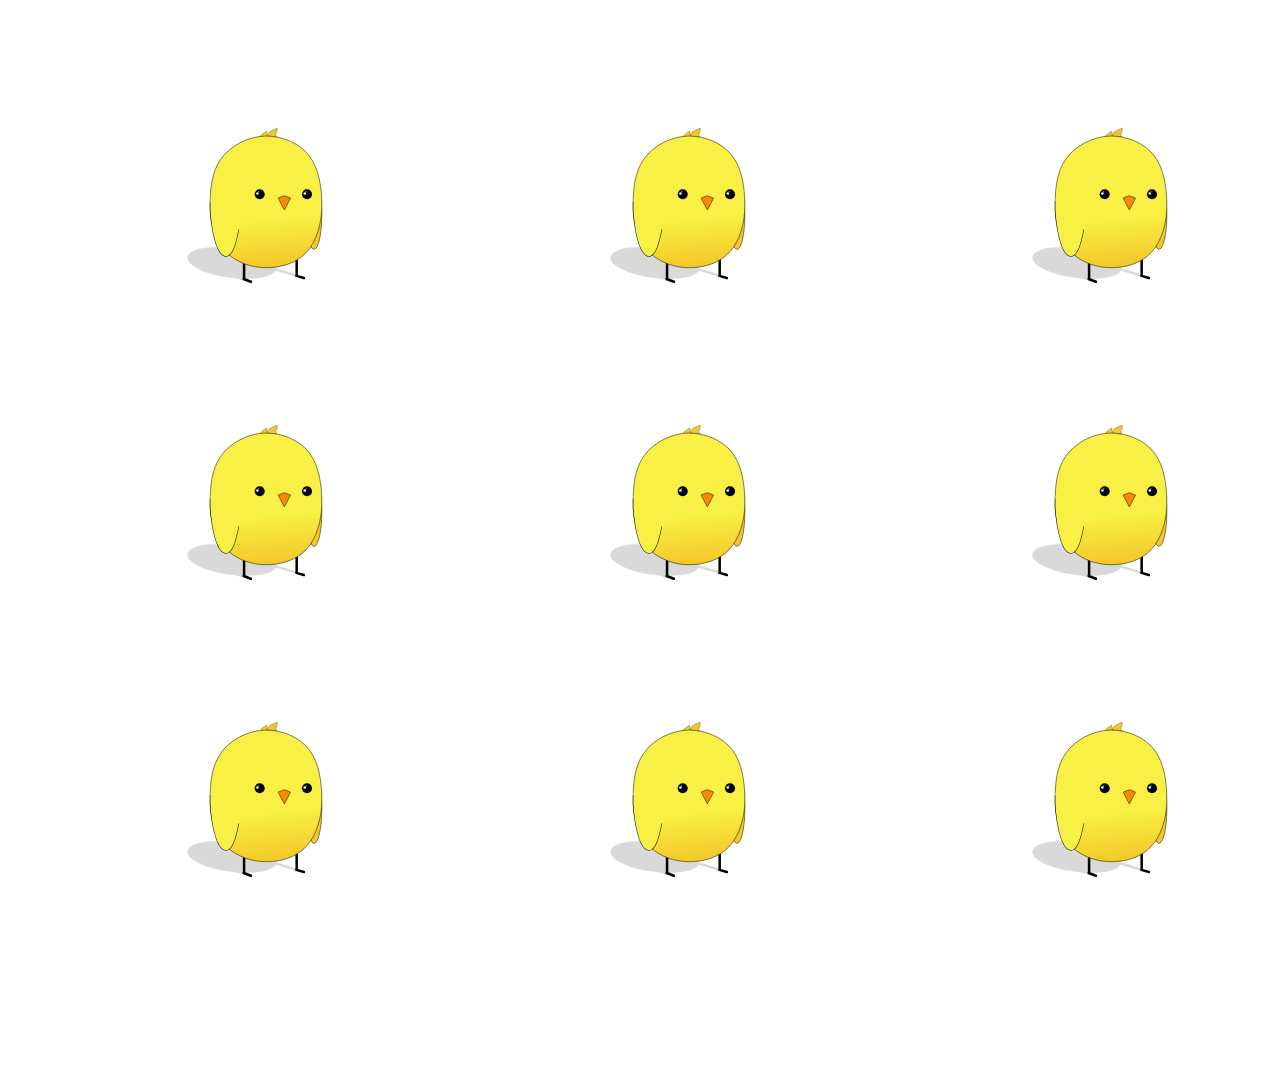
<file: chickenout/chickenout.html>
<!DOCTYPE html>
<html>
  <head>
    <title>Chicken Out</title>
    <meta charset="UTF-8" />
    <link rel="stylesheet" type="text/css" href="chickenout.css" /> 
    
  </head>

  <body>
 
<div class="container" id="birdcage">

  <!-- First Box -->
      <div class="box">
        <div id="space1" class="cardspace">
        <div class="front visible">
        <svg class="small" width="497" height="590" viewBox="0 0 497 590" fill="none" xmlns="http://www.w3.org/2000/svg">
          <g class="Secondbird">
          <rect width="497" height="590" fill="white"/>
          <g class="Component 1">
          <g class="ShadowRightLeg" filter="url(#filter0_f_4_2)">
          <path d="M347.483 508.72L388.724 521.495"  stroke-width="5" stroke-linecap="square"/>
          </g>
          <g class="ShadowLeftLeg" filter="url(#filter1_f_4_2)">
          <path d="M267.258 523.592L299.485 533.775"  stroke-width="5" stroke-linecap="square"/>
          </g>
          <path class="HairSmall" d="M331.247 235.038L331.318 234.574L330.894 234.774C327.61 236.317 325.125 237.79 322.813 239.781C320.503 241.77 318.376 244.269 315.797 247.854L315.486 248.287L316.018 248.249L337.018 246.764L337.761 246.711L337.136 246.305C334.513 244.597 332.84 243.167 331.92 241.484C331.006 239.811 330.815 237.852 331.247 235.038Z" fill="#F3C729" stroke="black" stroke-width="0.5"/>
          <path class="HairBig" d="M351.748 228.969L351.705 228.625L351.392 228.774C349.731 229.568 348.08 230.295 346.479 231.001C345.775 231.311 345.081 231.616 344.399 231.922C342.172 232.92 340.085 233.913 338.282 235.025C334.673 237.252 332.165 239.983 331.956 244.238L331.945 244.471L332.177 244.498L351.471 246.748L352.24 246.838L351.669 246.316C349.906 244.703 349.152 243.523 348.942 242.507C348.733 241.5 349.048 240.602 349.573 239.507C349.681 239.283 349.797 239.051 349.917 238.81C350.382 237.882 350.919 236.811 351.314 235.486C351.815 233.809 352.092 231.725 351.748 228.969Z" fill="#F3C729" stroke="black" stroke-width="0.5"/>
          <g class="RoundShadow" filter="url(#filter2_f_4_2)">
          <ellipse cx="261.983" cy="496.302" rx="89" ry="29.3545" transform="rotate(7.2168 261.983 496.302)" />
          </g>
          <path class="LeftLeg" d="M286 483V528" stroke="black" stroke-width="5" stroke-linecap="round"/>
          <path class="RightWing" d="M440.5 402C440.5 420.751 438.711 437.711 435.827 449.969C434.384 456.102 432.673 461.03 430.791 464.413C428.885 467.839 426.908 469.5 425 469.5C423.092 469.5 421.115 467.839 419.209 464.413C417.327 461.03 415.616 456.102 414.173 449.969C411.289 437.711 409.5 420.751 409.5 402C409.5 383.249 411.289 366.289 414.173 354.031C415.616 347.898 417.327 342.97 419.209 339.587C421.115 336.161 423.092 334.5 425 334.5C426.908 334.5 428.885 336.161 430.791 339.587C432.673 342.97 434.384 347.898 435.827 354.031C438.711 366.289 440.5 383.249 440.5 402Z" fill="#F3C729" stroke="black"/>
          <line class="RightLeg" x1="390.5" y1="482.5" x2="390.5" y2="521.5" stroke="black" stroke-width="5" stroke-linecap="round"/>
          <path class="Body" d="M440.5 382.5C440.5 417.343 430.402 453.249 409.633 475.66C389.685 497.187 359.598 506 329.5 506C302.82 506 273.952 496.532 254.837 479.13C229.996 456.516 218.5 421.114 218.5 382.5C218.5 350.591 221.697 315.988 239.409 290.788C259.717 261.894 296.769 244.5 329.5 244.5C360.541 244.5 395.488 257.379 415.602 283.803C435.254 309.619 440.5 348.684 440.5 382.5Z" fill="url(#paint0_linear_4_2)" stroke="black"/>
          <g class="LeftWing">
          <path class="wing" d="M281 394.56C274 438 267.121 483 250 483C232.879 483 222.5 438.44 219 395C219 387.89 218.318 380.558 219 374C219.052 373.498 219.444 371.998 219.5 371.5C223.226 338.292 240.361 344.5 254.5 344.5C271.621 344.5 281 350.62 281 394.56Z" fill="#F8F044"/>
          <g class="Stroke">
          <path d="M218.115 374C218.068 375.785 218 392.685 218 394.5L219.115 394.56C219.115 392.745 219.068 375.785 219.115 374H218.115Z" fill="black"/>
          <path fill-rule="evenodd" clip-rule="evenodd" d="M270.257 455.343C272.395 447.813 274.274 439.187 276.014 430L275.09 429.5C269.487 459.196 262.452 483 250 483C232.879 483 222.615 438 219.115 394.56L218 394.5C219.753 416.257 223.234 438.588 228.437 455.366C231.036 463.748 234.085 470.844 237.607 475.864C241.115 480.866 245.236 484 250 484C254.784 484 258.688 480.843 261.922 475.832C265.165 470.809 267.881 463.713 270.257 455.343Z" fill="black"/>
          </g>
          </g>
          <line class="RightFoot" x1="390.094" y1="522.288" x2="404.75" y2="526.503" stroke="black" stroke-width="5" stroke-linecap="round"/>
          <line class="LeftFoot" x1="285.21" y1="528.518" x2="299.518" y2="533.79" stroke="black" stroke-width="5" stroke-linecap="round"/>
          <g class="Face">
          <path class="Mouth" d="M361.58 390.528L362.025 391.378L362.467 390.527L374.09 368.15L374.349 367.652L373.824 367.452L362.201 363.033L362.023 362.965L361.845 363.033L350.152 367.488L349.627 367.689L349.888 368.187L361.58 390.528Z" fill="#FB8904" stroke="black"/>
          <g class="LeftEye">
          <circle class="LeftEyeBlack" cx="313" cy="360" r="10" fill="black"/>
          <circle class="LeftEyeBigLight" cx="308.5" cy="358.5" r="2.5" fill="white"/>
          <circle class="LeftEyeSmallLight" cx="311" cy="355" r="1" fill="white"/>
          </g>
          <g class="RightEye">
          <circle class="RightEyeBlack" cx="407" cy="360" r="10" fill="black"/>
          <circle class="RightEyeBigLight" cx="402.5" cy="358.5" r="2.5" fill="white"/>
          <circle class="RightEyeSmallLight" cx="405" cy="355" r="1" fill="white"/>
          </g>
          <animateMotion
          dur="5s"
          values="10,0; -10,0;  10,0"
          repeatCount="indefinite"
        />
          </g>
          </g>
          </g>
          
          </svg>
        </div>
          <div class="back">🍄
          </div>
        </div>
          <div id="space2" class="cardspace">
          <div class="front visible">
            
          <svg class="small" width="497" height="590" viewBox="0 0 497 590" fill="none" xmlns="http://www.w3.org/2000/svg">
            <g class="Secondbird">
            <rect width="497" height="590" fill="white"/>
            <g class="Component 1">
            <g class="ShadowRightLeg" filter="url(#filter0_f_4_2)">
            <path d="M347.483 508.72L388.724 521.495"  stroke-width="5" stroke-linecap="square"/>
            </g>
            <g class="ShadowLeftLeg" filter="url(#filter1_f_4_2)">
            <path d="M267.258 523.592L299.485 533.775"  stroke-width="5" stroke-linecap="square"/>
            </g>
            <path class="HairSmall" d="M331.247 235.038L331.318 234.574L330.894 234.774C327.61 236.317 325.125 237.79 322.813 239.781C320.503 241.77 318.376 244.269 315.797 247.854L315.486 248.287L316.018 248.249L337.018 246.764L337.761 246.711L337.136 246.305C334.513 244.597 332.84 243.167 331.92 241.484C331.006 239.811 330.815 237.852 331.247 235.038Z" fill="#F3C729" stroke="black" stroke-width="0.5"/>
            <path class="HairBig" d="M351.748 228.969L351.705 228.625L351.392 228.774C349.731 229.568 348.08 230.295 346.479 231.001C345.775 231.311 345.081 231.616 344.399 231.922C342.172 232.92 340.085 233.913 338.282 235.025C334.673 237.252 332.165 239.983 331.956 244.238L331.945 244.471L332.177 244.498L351.471 246.748L352.24 246.838L351.669 246.316C349.906 244.703 349.152 243.523 348.942 242.507C348.733 241.5 349.048 240.602 349.573 239.507C349.681 239.283 349.797 239.051 349.917 238.81C350.382 237.882 350.919 236.811 351.314 235.486C351.815 233.809 352.092 231.725 351.748 228.969Z" fill="#F3C729" stroke="black" stroke-width="0.5"/>
            <g class="RoundShadow" filter="url(#filter2_f_4_2)">
            <ellipse cx="261.983" cy="496.302" rx="89" ry="29.3545" transform="rotate(7.2168 261.983 496.302)" />
            </g>
            <path class="LeftLeg" d="M286 483V528" stroke="black" stroke-width="5" stroke-linecap="round"/>
            <path class="RightWing" d="M440.5 402C440.5 420.751 438.711 437.711 435.827 449.969C434.384 456.102 432.673 461.03 430.791 464.413C428.885 467.839 426.908 469.5 425 469.5C423.092 469.5 421.115 467.839 419.209 464.413C417.327 461.03 415.616 456.102 414.173 449.969C411.289 437.711 409.5 420.751 409.5 402C409.5 383.249 411.289 366.289 414.173 354.031C415.616 347.898 417.327 342.97 419.209 339.587C421.115 336.161 423.092 334.5 425 334.5C426.908 334.5 428.885 336.161 430.791 339.587C432.673 342.97 434.384 347.898 435.827 354.031C438.711 366.289 440.5 383.249 440.5 402Z" fill="#F3C729" stroke="black"/>
            <line class="RightLeg" x1="390.5" y1="482.5" x2="390.5" y2="521.5" stroke="black" stroke-width="5" stroke-linecap="round"/>
            <path class="Body" d="M440.5 382.5C440.5 417.343 430.402 453.249 409.633 475.66C389.685 497.187 359.598 506 329.5 506C302.82 506 273.952 496.532 254.837 479.13C229.996 456.516 218.5 421.114 218.5 382.5C218.5 350.591 221.697 315.988 239.409 290.788C259.717 261.894 296.769 244.5 329.5 244.5C360.541 244.5 395.488 257.379 415.602 283.803C435.254 309.619 440.5 348.684 440.5 382.5Z" fill="url(#paint0_linear_4_2)" stroke="black"/>
            <g class="LeftWing">
            <path class="wing" d="M281 394.56C274 438 267.121 483 250 483C232.879 483 222.5 438.44 219 395C219 387.89 218.318 380.558 219 374C219.052 373.498 219.444 371.998 219.5 371.5C223.226 338.292 240.361 344.5 254.5 344.5C271.621 344.5 281 350.62 281 394.56Z" fill="#F8F044"/>
            <g class="Stroke">
            <path d="M218.115 374C218.068 375.785 218 392.685 218 394.5L219.115 394.56C219.115 392.745 219.068 375.785 219.115 374H218.115Z" fill="black"/>
            <path fill-rule="evenodd" clip-rule="evenodd" d="M270.257 455.343C272.395 447.813 274.274 439.187 276.014 430L275.09 429.5C269.487 459.196 262.452 483 250 483C232.879 483 222.615 438 219.115 394.56L218 394.5C219.753 416.257 223.234 438.588 228.437 455.366C231.036 463.748 234.085 470.844 237.607 475.864C241.115 480.866 245.236 484 250 484C254.784 484 258.688 480.843 261.922 475.832C265.165 470.809 267.881 463.713 270.257 455.343Z" fill="black"/>
            </g>
            </g>
            <line class="RightFoot" x1="390.094" y1="522.288" x2="404.75" y2="526.503" stroke="black" stroke-width="5" stroke-linecap="round"/>
            <line class="LeftFoot" x1="285.21" y1="528.518" x2="299.518" y2="533.79" stroke="black" stroke-width="5" stroke-linecap="round"/>
            <g class="Face">
            <path class="Mouth" d="M361.58 390.528L362.025 391.378L362.467 390.527L374.09 368.15L374.349 367.652L373.824 367.452L362.201 363.033L362.023 362.965L361.845 363.033L350.152 367.488L349.627 367.689L349.888 368.187L361.58 390.528Z" fill="#FB8904" stroke="black"/>
            <g class="LeftEye">
            <circle class="LeftEyeBlack" cx="313" cy="360" r="10" fill="black"/>
            <circle class="LeftEyeBigLight" cx="308.5" cy="358.5" r="2.5" fill="white"/>
            <circle class="LeftEyeSmallLight" cx="311" cy="355" r="1" fill="white"/>
            </g>
            <g class="RightEye">
            <circle class="RightEyeBlack" cx="407" cy="360" r="10" fill="black"/>
            <circle class="RightEyeBigLight" cx="402.5" cy="358.5" r="2.5" fill="white"/>
            <circle class="RightEyeSmallLight" cx="405" cy="355" r="1" fill="white"/>
            </g>
            <animateMotion
            dur="5s"
            values="10,0; -10,0;  10,0"
            repeatCount="indefinite"
          />
            </g>
            </g>
            </g>
            
            </svg>
          </div>
          <div class="back">🍄
            </div>
          </div>
            <div id="space3" class="cardspace">
            <div class="front visible" >
              <svg class="small" width="497" height="590" viewBox="0 0 497 590" fill="none" xmlns="http://www.w3.org/2000/svg">
                  <g class="Secondbird">
                  <rect width="497" height="590" fill="white"/>
                  <g class="Component 1">
                  <g class="ShadowRightLeg" filter="url(#filter0_f_4_2)">
                  <path d="M347.483 508.72L388.724 521.495"  stroke-width="5" stroke-linecap="square"/>
                  </g>
                  <g class="ShadowLeftLeg" filter="url(#filter1_f_4_2)">
                  <path d="M267.258 523.592L299.485 533.775"  stroke-width="5" stroke-linecap="square"/>
                  </g>
                  <path class="HairSmall" d="M331.247 235.038L331.318 234.574L330.894 234.774C327.61 236.317 325.125 237.79 322.813 239.781C320.503 241.77 318.376 244.269 315.797 247.854L315.486 248.287L316.018 248.249L337.018 246.764L337.761 246.711L337.136 246.305C334.513 244.597 332.84 243.167 331.92 241.484C331.006 239.811 330.815 237.852 331.247 235.038Z" fill="#F3C729" stroke="black" stroke-width="0.5"/>
                  <path class="HairBig" d="M351.748 228.969L351.705 228.625L351.392 228.774C349.731 229.568 348.08 230.295 346.479 231.001C345.775 231.311 345.081 231.616 344.399 231.922C342.172 232.92 340.085 233.913 338.282 235.025C334.673 237.252 332.165 239.983 331.956 244.238L331.945 244.471L332.177 244.498L351.471 246.748L352.24 246.838L351.669 246.316C349.906 244.703 349.152 243.523 348.942 242.507C348.733 241.5 349.048 240.602 349.573 239.507C349.681 239.283 349.797 239.051 349.917 238.81C350.382 237.882 350.919 236.811 351.314 235.486C351.815 233.809 352.092 231.725 351.748 228.969Z" fill="#F3C729" stroke="black" stroke-width="0.5"/>
                  <g class="RoundShadow" filter="url(#filter2_f_4_2)">
                  <ellipse cx="261.983" cy="496.302" rx="89" ry="29.3545" transform="rotate(7.2168 261.983 496.302)" />
                  </g>
                  <path class="LeftLeg" d="M286 483V528" stroke="black" stroke-width="5" stroke-linecap="round"/>
                  <path class="RightWing" d="M440.5 402C440.5 420.751 438.711 437.711 435.827 449.969C434.384 456.102 432.673 461.03 430.791 464.413C428.885 467.839 426.908 469.5 425 469.5C423.092 469.5 421.115 467.839 419.209 464.413C417.327 461.03 415.616 456.102 414.173 449.969C411.289 437.711 409.5 420.751 409.5 402C409.5 383.249 411.289 366.289 414.173 354.031C415.616 347.898 417.327 342.97 419.209 339.587C421.115 336.161 423.092 334.5 425 334.5C426.908 334.5 428.885 336.161 430.791 339.587C432.673 342.97 434.384 347.898 435.827 354.031C438.711 366.289 440.5 383.249 440.5 402Z" fill="#F3C729" stroke="black"/>
                  <line class="RightLeg" x1="390.5" y1="482.5" x2="390.5" y2="521.5" stroke="black" stroke-width="5" stroke-linecap="round"/>
                  <path class="Body" d="M440.5 382.5C440.5 417.343 430.402 453.249 409.633 475.66C389.685 497.187 359.598 506 329.5 506C302.82 506 273.952 496.532 254.837 479.13C229.996 456.516 218.5 421.114 218.5 382.5C218.5 350.591 221.697 315.988 239.409 290.788C259.717 261.894 296.769 244.5 329.5 244.5C360.541 244.5 395.488 257.379 415.602 283.803C435.254 309.619 440.5 348.684 440.5 382.5Z" fill="url(#paint0_linear_4_2)" stroke="black"/>
                  <g class="LeftWing">
                  <path class="wing" d="M281 394.56C274 438 267.121 483 250 483C232.879 483 222.5 438.44 219 395C219 387.89 218.318 380.558 219 374C219.052 373.498 219.444 371.998 219.5 371.5C223.226 338.292 240.361 344.5 254.5 344.5C271.621 344.5 281 350.62 281 394.56Z" fill="#F8F044"/>
                  <g class="Stroke">
                  <path d="M218.115 374C218.068 375.785 218 392.685 218 394.5L219.115 394.56C219.115 392.745 219.068 375.785 219.115 374H218.115Z" fill="black"/>
                  <path fill-rule="evenodd" clip-rule="evenodd" d="M270.257 455.343C272.395 447.813 274.274 439.187 276.014 430L275.09 429.5C269.487 459.196 262.452 483 250 483C232.879 483 222.615 438 219.115 394.56L218 394.5C219.753 416.257 223.234 438.588 228.437 455.366C231.036 463.748 234.085 470.844 237.607 475.864C241.115 480.866 245.236 484 250 484C254.784 484 258.688 480.843 261.922 475.832C265.165 470.809 267.881 463.713 270.257 455.343Z" fill="black"/>
                  </g>
                  </g>
                  <line class="RightFoot" x1="390.094" y1="522.288" x2="404.75" y2="526.503" stroke="black" stroke-width="5" stroke-linecap="round"/>
                  <line class="LeftFoot" x1="285.21" y1="528.518" x2="299.518" y2="533.79" stroke="black" stroke-width="5" stroke-linecap="round"/>
                  <g class="Face">
                  <path class="Mouth" d="M361.58 390.528L362.025 391.378L362.467 390.527L374.09 368.15L374.349 367.652L373.824 367.452L362.201 363.033L362.023 362.965L361.845 363.033L350.152 367.488L349.627 367.689L349.888 368.187L361.58 390.528Z" fill="#FB8904" stroke="black"/>
                  <g class="LeftEye">
                  <circle class="LeftEyeBlack" cx="313" cy="360" r="10" fill="black"/>
                  <circle class="LeftEyeBigLight" cx="308.5" cy="358.5" r="2.5" fill="white"/>
                  <circle class="LeftEyeSmallLight" cx="311" cy="355" r="1" fill="white"/>
                  </g>
                  <g class="RightEye">
                  <circle class="RightEyeBlack" cx="407" cy="360" r="10" fill="black"/>
                  <circle class="RightEyeBigLight" cx="402.5" cy="358.5" r="2.5" fill="white"/>
                  <circle class="RightEyeSmallLight" cx="405" cy="355" r="1" fill="white"/>
                  </g>
                  <animateMotion
                  dur="5s"
                  values="10,0; -10,0;  10,0"
                  repeatCount="indefinite"
                />
                  </g>
                  </g>
                  </g>
                  
              </svg>
            </div>
            <div class="back">💩
              </div>
            </div>        
      </div>
      <!-- End of the first box -->


<!-- Second Box -->
      <div class="box">
          <div id="space4" class="cardspace">
            <div class="front visible">
              <svg class="small" width="497" height="590" viewBox="0 0 497 590" fill="none" xmlns="http://www.w3.org/2000/svg">
                <g class="Secondbird">
                <rect width="497" height="590" fill="white"/>
                <g class="Component 1">
                <g class="ShadowRightLeg" filter="url(#filter0_f_4_2)">
                <path d="M347.483 508.72L388.724 521.495"  stroke-width="5" stroke-linecap="square"/>
                </g>
                <g class="ShadowLeftLeg" filter="url(#filter1_f_4_2)">
                <path d="M267.258 523.592L299.485 533.775"  stroke-width="5" stroke-linecap="square"/>
                </g>
                <path class="HairSmall" d="M331.247 235.038L331.318 234.574L330.894 234.774C327.61 236.317 325.125 237.79 322.813 239.781C320.503 241.77 318.376 244.269 315.797 247.854L315.486 248.287L316.018 248.249L337.018 246.764L337.761 246.711L337.136 246.305C334.513 244.597 332.84 243.167 331.92 241.484C331.006 239.811 330.815 237.852 331.247 235.038Z" fill="#F3C729" stroke="black" stroke-width="0.5"/>
                <path class="HairBig" d="M351.748 228.969L351.705 228.625L351.392 228.774C349.731 229.568 348.08 230.295 346.479 231.001C345.775 231.311 345.081 231.616 344.399 231.922C342.172 232.92 340.085 233.913 338.282 235.025C334.673 237.252 332.165 239.983 331.956 244.238L331.945 244.471L332.177 244.498L351.471 246.748L352.24 246.838L351.669 246.316C349.906 244.703 349.152 243.523 348.942 242.507C348.733 241.5 349.048 240.602 349.573 239.507C349.681 239.283 349.797 239.051 349.917 238.81C350.382 237.882 350.919 236.811 351.314 235.486C351.815 233.809 352.092 231.725 351.748 228.969Z" fill="#F3C729" stroke="black" stroke-width="0.5"/>
                <g class="RoundShadow" filter="url(#filter2_f_4_2)">
                <ellipse cx="261.983" cy="496.302" rx="89" ry="29.3545" transform="rotate(7.2168 261.983 496.302)" />
                </g>
                <path class="LeftLeg" d="M286 483V528" stroke="black" stroke-width="5" stroke-linecap="round"/>
                <path class="RightWing" d="M440.5 402C440.5 420.751 438.711 437.711 435.827 449.969C434.384 456.102 432.673 461.03 430.791 464.413C428.885 467.839 426.908 469.5 425 469.5C423.092 469.5 421.115 467.839 419.209 464.413C417.327 461.03 415.616 456.102 414.173 449.969C411.289 437.711 409.5 420.751 409.5 402C409.5 383.249 411.289 366.289 414.173 354.031C415.616 347.898 417.327 342.97 419.209 339.587C421.115 336.161 423.092 334.5 425 334.5C426.908 334.5 428.885 336.161 430.791 339.587C432.673 342.97 434.384 347.898 435.827 354.031C438.711 366.289 440.5 383.249 440.5 402Z" fill="#F3C729" stroke="black"/>
                <line class="RightLeg" x1="390.5" y1="482.5" x2="390.5" y2="521.5" stroke="black" stroke-width="5" stroke-linecap="round"/>
                <path class="Body" d="M440.5 382.5C440.5 417.343 430.402 453.249 409.633 475.66C389.685 497.187 359.598 506 329.5 506C302.82 506 273.952 496.532 254.837 479.13C229.996 456.516 218.5 421.114 218.5 382.5C218.5 350.591 221.697 315.988 239.409 290.788C259.717 261.894 296.769 244.5 329.5 244.5C360.541 244.5 395.488 257.379 415.602 283.803C435.254 309.619 440.5 348.684 440.5 382.5Z" fill="url(#paint0_linear_4_2)" stroke="black"/>
                <g class="LeftWing">
                <path class="wing" d="M281 394.56C274 438 267.121 483 250 483C232.879 483 222.5 438.44 219 395C219 387.89 218.318 380.558 219 374C219.052 373.498 219.444 371.998 219.5 371.5C223.226 338.292 240.361 344.5 254.5 344.5C271.621 344.5 281 350.62 281 394.56Z" fill="#F8F044"/>
                <g class="Stroke">
                <path d="M218.115 374C218.068 375.785 218 392.685 218 394.5L219.115 394.56C219.115 392.745 219.068 375.785 219.115 374H218.115Z" fill="black"/>
                <path fill-rule="evenodd" clip-rule="evenodd" d="M270.257 455.343C272.395 447.813 274.274 439.187 276.014 430L275.09 429.5C269.487 459.196 262.452 483 250 483C232.879 483 222.615 438 219.115 394.56L218 394.5C219.753 416.257 223.234 438.588 228.437 455.366C231.036 463.748 234.085 470.844 237.607 475.864C241.115 480.866 245.236 484 250 484C254.784 484 258.688 480.843 261.922 475.832C265.165 470.809 267.881 463.713 270.257 455.343Z" fill="black"/>
                </g>
                </g>
                <line class="RightFoot" x1="390.094" y1="522.288" x2="404.75" y2="526.503" stroke="black" stroke-width="5" stroke-linecap="round"/>
                <line class="LeftFoot" x1="285.21" y1="528.518" x2="299.518" y2="533.79" stroke="black" stroke-width="5" stroke-linecap="round"/>
                <g class="Face">
                <path class="Mouth" d="M361.58 390.528L362.025 391.378L362.467 390.527L374.09 368.15L374.349 367.652L373.824 367.452L362.201 363.033L362.023 362.965L361.845 363.033L350.152 367.488L349.627 367.689L349.888 368.187L361.58 390.528Z" fill="#FB8904" stroke="black"/>
                <g class="LeftEye">
                <circle class="LeftEyeBlack" cx="313" cy="360" r="10" fill="black"/>
                <circle class="LeftEyeBigLight" cx="308.5" cy="358.5" r="2.5" fill="white"/>
                <circle class="LeftEyeSmallLight" cx="311" cy="355" r="1" fill="white"/>
                </g>
                <g class="RightEye">
                <circle class="RightEyeBlack" cx="407" cy="360" r="10" fill="black"/>
                <circle class="RightEyeBigLight" cx="402.5" cy="358.5" r="2.5" fill="white"/>
                <circle class="RightEyeSmallLight" cx="405" cy="355" r="1" fill="white"/>
                </g>
                <animateMotion
                dur="5s"
                values="10,0; -10,0;  10,0"
                repeatCount="indefinite"
              />
                </g>
                </g>
                </g>
                
                </svg>
              </div>
                <div class="back">🍑
                </div>
              </div>
                <div id="space5" class="cardspace">
                  <div class="front visible">
                  
                <svg class="small" width="497" height="590" viewBox="0 0 497 590" fill="none" xmlns="http://www.w3.org/2000/svg">
                  <g class="Secondbird">
                  <rect width="497" height="590" fill="white"/>
                  <g class="Component 1">
                  <g class="ShadowRightLeg" filter="url(#filter0_f_4_2)">
                  <path d="M347.483 508.72L388.724 521.495"  stroke-width="5" stroke-linecap="square"/>
                  </g>
                  <g class="ShadowLeftLeg" filter="url(#filter1_f_4_2)">
                  <path d="M267.258 523.592L299.485 533.775"  stroke-width="5" stroke-linecap="square"/>
                  </g>
                  <path class="HairSmall" d="M331.247 235.038L331.318 234.574L330.894 234.774C327.61 236.317 325.125 237.79 322.813 239.781C320.503 241.77 318.376 244.269 315.797 247.854L315.486 248.287L316.018 248.249L337.018 246.764L337.761 246.711L337.136 246.305C334.513 244.597 332.84 243.167 331.92 241.484C331.006 239.811 330.815 237.852 331.247 235.038Z" fill="#F3C729" stroke="black" stroke-width="0.5"/>
                  <path class="HairBig" d="M351.748 228.969L351.705 228.625L351.392 228.774C349.731 229.568 348.08 230.295 346.479 231.001C345.775 231.311 345.081 231.616 344.399 231.922C342.172 232.92 340.085 233.913 338.282 235.025C334.673 237.252 332.165 239.983 331.956 244.238L331.945 244.471L332.177 244.498L351.471 246.748L352.24 246.838L351.669 246.316C349.906 244.703 349.152 243.523 348.942 242.507C348.733 241.5 349.048 240.602 349.573 239.507C349.681 239.283 349.797 239.051 349.917 238.81C350.382 237.882 350.919 236.811 351.314 235.486C351.815 233.809 352.092 231.725 351.748 228.969Z" fill="#F3C729" stroke="black" stroke-width="0.5"/>
                  <g class="RoundShadow" filter="url(#filter2_f_4_2)">
                  <ellipse cx="261.983" cy="496.302" rx="89" ry="29.3545" transform="rotate(7.2168 261.983 496.302)" />
                  </g>
                  <path class="LeftLeg" d="M286 483V528" stroke="black" stroke-width="5" stroke-linecap="round"/>
                  <path class="RightWing" d="M440.5 402C440.5 420.751 438.711 437.711 435.827 449.969C434.384 456.102 432.673 461.03 430.791 464.413C428.885 467.839 426.908 469.5 425 469.5C423.092 469.5 421.115 467.839 419.209 464.413C417.327 461.03 415.616 456.102 414.173 449.969C411.289 437.711 409.5 420.751 409.5 402C409.5 383.249 411.289 366.289 414.173 354.031C415.616 347.898 417.327 342.97 419.209 339.587C421.115 336.161 423.092 334.5 425 334.5C426.908 334.5 428.885 336.161 430.791 339.587C432.673 342.97 434.384 347.898 435.827 354.031C438.711 366.289 440.5 383.249 440.5 402Z" fill="#F3C729" stroke="black"/>
                  <line class="RightLeg" x1="390.5" y1="482.5" x2="390.5" y2="521.5" stroke="black" stroke-width="5" stroke-linecap="round"/>
                  <path class="Body" d="M440.5 382.5C440.5 417.343 430.402 453.249 409.633 475.66C389.685 497.187 359.598 506 329.5 506C302.82 506 273.952 496.532 254.837 479.13C229.996 456.516 218.5 421.114 218.5 382.5C218.5 350.591 221.697 315.988 239.409 290.788C259.717 261.894 296.769 244.5 329.5 244.5C360.541 244.5 395.488 257.379 415.602 283.803C435.254 309.619 440.5 348.684 440.5 382.5Z" fill="url(#paint0_linear_4_2)" stroke="black"/>
                  <g class="LeftWing">
                  <path class="wing" d="M281 394.56C274 438 267.121 483 250 483C232.879 483 222.5 438.44 219 395C219 387.89 218.318 380.558 219 374C219.052 373.498 219.444 371.998 219.5 371.5C223.226 338.292 240.361 344.5 254.5 344.5C271.621 344.5 281 350.62 281 394.56Z" fill="#F8F044"/>
                  <g class="Stroke">
                  <path d="M218.115 374C218.068 375.785 218 392.685 218 394.5L219.115 394.56C219.115 392.745 219.068 375.785 219.115 374H218.115Z" fill="black"/>
                  <path fill-rule="evenodd" clip-rule="evenodd" d="M270.257 455.343C272.395 447.813 274.274 439.187 276.014 430L275.09 429.5C269.487 459.196 262.452 483 250 483C232.879 483 222.615 438 219.115 394.56L218 394.5C219.753 416.257 223.234 438.588 228.437 455.366C231.036 463.748 234.085 470.844 237.607 475.864C241.115 480.866 245.236 484 250 484C254.784 484 258.688 480.843 261.922 475.832C265.165 470.809 267.881 463.713 270.257 455.343Z" fill="black"/>
                  </g>
                  </g>
                  <line class="RightFoot" x1="390.094" y1="522.288" x2="404.75" y2="526.503" stroke="black" stroke-width="5" stroke-linecap="round"/>
                  <line class="LeftFoot" x1="285.21" y1="528.518" x2="299.518" y2="533.79" stroke="black" stroke-width="5" stroke-linecap="round"/>
                  <g class="Face">
                  <path class="Mouth" d="M361.58 390.528L362.025 391.378L362.467 390.527L374.09 368.15L374.349 367.652L373.824 367.452L362.201 363.033L362.023 362.965L361.845 363.033L350.152 367.488L349.627 367.689L349.888 368.187L361.58 390.528Z" fill="#FB8904" stroke="black"/>
                  <g class="LeftEye">
                  <circle class="LeftEyeBlack" cx="313" cy="360" r="10" fill="black"/>
                  <circle class="LeftEyeBigLight" cx="308.5" cy="358.5" r="2.5" fill="white"/>
                  <circle class="LeftEyeSmallLight" cx="311" cy="355" r="1" fill="white"/>
                  </g>
                  <g class="RightEye">
                  <circle class="RightEyeBlack" cx="407" cy="360" r="10" fill="black"/>
                  <circle class="RightEyeBigLight" cx="402.5" cy="358.5" r="2.5" fill="white"/>
                  <circle class="RightEyeSmallLight" cx="405" cy="355" r="1" fill="white"/>
                  </g>
                  <animateMotion
                  dur="5s"
                  values="10,0; -10,0;  10,0"
                  repeatCount="indefinite"
                />
                  </g>
                  </g>
                  </g>
                  
                  </svg>
                </div>
                <div class="back">🍌
                  </div>
                </div>
                  <div id="space6" class="cardspace">
                    <div class="front visible">
                    <svg class="small" width="497" height="590" viewBox="0 0 497 590" fill="none" xmlns="http://www.w3.org/2000/svg">
                        <g class="Secondbird">
                        <rect width="497" height="590" fill="white"/>
                        <g class="Component 1">
                        <g class="ShadowRightLeg" filter="url(#filter0_f_4_2)">
                        <path d="M347.483 508.72L388.724 521.495"  stroke-width="5" stroke-linecap="square"/>
                        </g>
                        <g class="ShadowLeftLeg" filter="url(#filter1_f_4_2)">
                        <path d="M267.258 523.592L299.485 533.775"  stroke-width="5" stroke-linecap="square"/>
                        </g>
                        <path class="HairSmall" d="M331.247 235.038L331.318 234.574L330.894 234.774C327.61 236.317 325.125 237.79 322.813 239.781C320.503 241.77 318.376 244.269 315.797 247.854L315.486 248.287L316.018 248.249L337.018 246.764L337.761 246.711L337.136 246.305C334.513 244.597 332.84 243.167 331.92 241.484C331.006 239.811 330.815 237.852 331.247 235.038Z" fill="#F3C729" stroke="black" stroke-width="0.5"/>
                        <path class="HairBig" d="M351.748 228.969L351.705 228.625L351.392 228.774C349.731 229.568 348.08 230.295 346.479 231.001C345.775 231.311 345.081 231.616 344.399 231.922C342.172 232.92 340.085 233.913 338.282 235.025C334.673 237.252 332.165 239.983 331.956 244.238L331.945 244.471L332.177 244.498L351.471 246.748L352.24 246.838L351.669 246.316C349.906 244.703 349.152 243.523 348.942 242.507C348.733 241.5 349.048 240.602 349.573 239.507C349.681 239.283 349.797 239.051 349.917 238.81C350.382 237.882 350.919 236.811 351.314 235.486C351.815 233.809 352.092 231.725 351.748 228.969Z" fill="#F3C729" stroke="black" stroke-width="0.5"/>
                        <g class="RoundShadow" filter="url(#filter2_f_4_2)">
                        <ellipse cx="261.983" cy="496.302" rx="89" ry="29.3545" transform="rotate(7.2168 261.983 496.302)" />
                        </g>
                        <path class="LeftLeg" d="M286 483V528" stroke="black" stroke-width="5" stroke-linecap="round"/>
                        <path class="RightWing" d="M440.5 402C440.5 420.751 438.711 437.711 435.827 449.969C434.384 456.102 432.673 461.03 430.791 464.413C428.885 467.839 426.908 469.5 425 469.5C423.092 469.5 421.115 467.839 419.209 464.413C417.327 461.03 415.616 456.102 414.173 449.969C411.289 437.711 409.5 420.751 409.5 402C409.5 383.249 411.289 366.289 414.173 354.031C415.616 347.898 417.327 342.97 419.209 339.587C421.115 336.161 423.092 334.5 425 334.5C426.908 334.5 428.885 336.161 430.791 339.587C432.673 342.97 434.384 347.898 435.827 354.031C438.711 366.289 440.5 383.249 440.5 402Z" fill="#F3C729" stroke="black"/>
                        <line class="RightLeg" x1="390.5" y1="482.5" x2="390.5" y2="521.5" stroke="black" stroke-width="5" stroke-linecap="round"/>
                        <path class="Body" d="M440.5 382.5C440.5 417.343 430.402 453.249 409.633 475.66C389.685 497.187 359.598 506 329.5 506C302.82 506 273.952 496.532 254.837 479.13C229.996 456.516 218.5 421.114 218.5 382.5C218.5 350.591 221.697 315.988 239.409 290.788C259.717 261.894 296.769 244.5 329.5 244.5C360.541 244.5 395.488 257.379 415.602 283.803C435.254 309.619 440.5 348.684 440.5 382.5Z" fill="url(#paint0_linear_4_2)" stroke="black"/>
                        <g class="LeftWing">
                        <path class="wing" d="M281 394.56C274 438 267.121 483 250 483C232.879 483 222.5 438.44 219 395C219 387.89 218.318 380.558 219 374C219.052 373.498 219.444 371.998 219.5 371.5C223.226 338.292 240.361 344.5 254.5 344.5C271.621 344.5 281 350.62 281 394.56Z" fill="#F8F044"/>
                        <g class="Stroke">
                        <path d="M218.115 374C218.068 375.785 218 392.685 218 394.5L219.115 394.56C219.115 392.745 219.068 375.785 219.115 374H218.115Z" fill="black"/>
                        <path fill-rule="evenodd" clip-rule="evenodd" d="M270.257 455.343C272.395 447.813 274.274 439.187 276.014 430L275.09 429.5C269.487 459.196 262.452 483 250 483C232.879 483 222.615 438 219.115 394.56L218 394.5C219.753 416.257 223.234 438.588 228.437 455.366C231.036 463.748 234.085 470.844 237.607 475.864C241.115 480.866 245.236 484 250 484C254.784 484 258.688 480.843 261.922 475.832C265.165 470.809 267.881 463.713 270.257 455.343Z" fill="black"/>
                        </g>
                        </g>
                        <line class="RightFoot" x1="390.094" y1="522.288" x2="404.75" y2="526.503" stroke="black" stroke-width="5" stroke-linecap="round"/>
                        <line class="LeftFoot" x1="285.21" y1="528.518" x2="299.518" y2="533.79" stroke="black" stroke-width="5" stroke-linecap="round"/>
                        <g class="Face">
                        <path class="Mouth" d="M361.58 390.528L362.025 391.378L362.467 390.527L374.09 368.15L374.349 367.652L373.824 367.452L362.201 363.033L362.023 362.965L361.845 363.033L350.152 367.488L349.627 367.689L349.888 368.187L361.58 390.528Z" fill="#FB8904" stroke="black"/>
                        <g class="LeftEye">
                        <circle class="LeftEyeBlack" cx="313" cy="360" r="10" fill="black"/>
                        <circle class="LeftEyeBigLight" cx="308.5" cy="358.5" r="2.5" fill="white"/>
                        <circle class="LeftEyeSmallLight" cx="311" cy="355" r="1" fill="white"/>
                        </g>
                        <g class="RightEye">
                        <circle class="RightEyeBlack" cx="407" cy="360" r="10" fill="black"/>
                        <circle class="RightEyeBigLight" cx="402.5" cy="358.5" r="2.5" fill="white"/>
                        <circle class="RightEyeSmallLight" cx="405" cy="355" r="1" fill="white"/>
                        </g>
                        <animateMotion
                        dur="5s"
                        values="10,0; -10,0;  10,0"
                        repeatCount="indefinite"
                      />
                        </g>
                        </g>
                        </g>
                        
                    </svg>
                  </div>
                  <div class="back">🥑
                    </div>
                  </div>   

      </div>
<!-- End of the second box -->

<!-- Third Box -->
      <div class="box">
          <div id="space7" class="cardspace">
            <div class="front visible">
              <svg class="small" width="497" height="590" viewBox="0 0 497 590" fill="none" xmlns="http://www.w3.org/2000/svg">
                <g class="Secondbird">
                <rect width="497" height="590" fill="white"/>
                <g class="Component 1">
                <g class="ShadowRightLeg" filter="url(#filter0_f_4_2)">
                <path d="M347.483 508.72L388.724 521.495"  stroke-width="5" stroke-linecap="square"/>
                </g>
                <g class="ShadowLeftLeg" filter="url(#filter1_f_4_2)">
                <path d="M267.258 523.592L299.485 533.775"  stroke-width="5" stroke-linecap="square"/>
                </g>
                <path class="HairSmall" d="M331.247 235.038L331.318 234.574L330.894 234.774C327.61 236.317 325.125 237.79 322.813 239.781C320.503 241.77 318.376 244.269 315.797 247.854L315.486 248.287L316.018 248.249L337.018 246.764L337.761 246.711L337.136 246.305C334.513 244.597 332.84 243.167 331.92 241.484C331.006 239.811 330.815 237.852 331.247 235.038Z" fill="#F3C729" stroke="black" stroke-width="0.5"/>
                <path class="HairBig" d="M351.748 228.969L351.705 228.625L351.392 228.774C349.731 229.568 348.08 230.295 346.479 231.001C345.775 231.311 345.081 231.616 344.399 231.922C342.172 232.92 340.085 233.913 338.282 235.025C334.673 237.252 332.165 239.983 331.956 244.238L331.945 244.471L332.177 244.498L351.471 246.748L352.24 246.838L351.669 246.316C349.906 244.703 349.152 243.523 348.942 242.507C348.733 241.5 349.048 240.602 349.573 239.507C349.681 239.283 349.797 239.051 349.917 238.81C350.382 237.882 350.919 236.811 351.314 235.486C351.815 233.809 352.092 231.725 351.748 228.969Z" fill="#F3C729" stroke="black" stroke-width="0.5"/>
                <g class="RoundShadow" filter="url(#filter2_f_4_2)">
                <ellipse cx="261.983" cy="496.302" rx="89" ry="29.3545" transform="rotate(7.2168 261.983 496.302)" />
                </g>
                <path class="LeftLeg" d="M286 483V528" stroke="black" stroke-width="5" stroke-linecap="round"/>
                <path class="RightWing" d="M440.5 402C440.5 420.751 438.711 437.711 435.827 449.969C434.384 456.102 432.673 461.03 430.791 464.413C428.885 467.839 426.908 469.5 425 469.5C423.092 469.5 421.115 467.839 419.209 464.413C417.327 461.03 415.616 456.102 414.173 449.969C411.289 437.711 409.5 420.751 409.5 402C409.5 383.249 411.289 366.289 414.173 354.031C415.616 347.898 417.327 342.97 419.209 339.587C421.115 336.161 423.092 334.5 425 334.5C426.908 334.5 428.885 336.161 430.791 339.587C432.673 342.97 434.384 347.898 435.827 354.031C438.711 366.289 440.5 383.249 440.5 402Z" fill="#F3C729" stroke="black"/>
                <line class="RightLeg" x1="390.5" y1="482.5" x2="390.5" y2="521.5" stroke="black" stroke-width="5" stroke-linecap="round"/>
                <path class="Body" d="M440.5 382.5C440.5 417.343 430.402 453.249 409.633 475.66C389.685 497.187 359.598 506 329.5 506C302.82 506 273.952 496.532 254.837 479.13C229.996 456.516 218.5 421.114 218.5 382.5C218.5 350.591 221.697 315.988 239.409 290.788C259.717 261.894 296.769 244.5 329.5 244.5C360.541 244.5 395.488 257.379 415.602 283.803C435.254 309.619 440.5 348.684 440.5 382.5Z" fill="url(#paint0_linear_4_2)" stroke="black"/>
                <g class="LeftWing">
                <path class="wing" d="M281 394.56C274 438 267.121 483 250 483C232.879 483 222.5 438.44 219 395C219 387.89 218.318 380.558 219 374C219.052 373.498 219.444 371.998 219.5 371.5C223.226 338.292 240.361 344.5 254.5 344.5C271.621 344.5 281 350.62 281 394.56Z" fill="#F8F044"/>
                <g class="Stroke">
                <path d="M218.115 374C218.068 375.785 218 392.685 218 394.5L219.115 394.56C219.115 392.745 219.068 375.785 219.115 374H218.115Z" fill="black"/>
                <path fill-rule="evenodd" clip-rule="evenodd" d="M270.257 455.343C272.395 447.813 274.274 439.187 276.014 430L275.09 429.5C269.487 459.196 262.452 483 250 483C232.879 483 222.615 438 219.115 394.56L218 394.5C219.753 416.257 223.234 438.588 228.437 455.366C231.036 463.748 234.085 470.844 237.607 475.864C241.115 480.866 245.236 484 250 484C254.784 484 258.688 480.843 261.922 475.832C265.165 470.809 267.881 463.713 270.257 455.343Z" fill="black"/>
                </g>
                </g>
                <line class="RightFoot" x1="390.094" y1="522.288" x2="404.75" y2="526.503" stroke="black" stroke-width="5" stroke-linecap="round"/>
                <line class="LeftFoot" x1="285.21" y1="528.518" x2="299.518" y2="533.79" stroke="black" stroke-width="5" stroke-linecap="round"/>
                <g class="Face">
                <path class="Mouth" d="M361.58 390.528L362.025 391.378L362.467 390.527L374.09 368.15L374.349 367.652L373.824 367.452L362.201 363.033L362.023 362.965L361.845 363.033L350.152 367.488L349.627 367.689L349.888 368.187L361.58 390.528Z" fill="#FB8904" stroke="black"/>
                <g class="LeftEye">
                <circle class="LeftEyeBlack" cx="313" cy="360" r="10" fill="black"/>
                <circle class="LeftEyeBigLight" cx="308.5" cy="358.5" r="2.5" fill="white"/>
                <circle class="LeftEyeSmallLight" cx="311" cy="355" r="1" fill="white"/>
                </g>
                <g class="RightEye">
                <circle class="RightEyeBlack" cx="407" cy="360" r="10" fill="black"/>
                <circle class="RightEyeBigLight" cx="402.5" cy="358.5" r="2.5" fill="white"/>
                <circle class="RightEyeSmallLight" cx="405" cy="355" r="1" fill="white"/>
                </g>
                <animateMotion
                dur="5s"
                values="10,0; -10,0;  10,0"
                repeatCount="indefinite"
              />
                </g>
                </g>
                </g>
                
                </svg>
              </div>
                <div class="back">🍑
                </div>
              </div>
                <div id="space8" class="cardspace">
                  <div class="front visible">
                  
                <svg class="small" width="497" height="590" viewBox="0 0 497 590" fill="none" xmlns="http://www.w3.org/2000/svg">
                  <g class="Secondbird">
                  <rect width="497" height="590" fill="white"/>
                  <g class="Component 1">
                  <g class="ShadowRightLeg" filter="url(#filter0_f_4_2)">
                  <path d="M347.483 508.72L388.724 521.495"  stroke-width="5" stroke-linecap="square"/>
                  </g>
                  <g class="ShadowLeftLeg" filter="url(#filter1_f_4_2)">
                  <path d="M267.258 523.592L299.485 533.775"  stroke-width="5" stroke-linecap="square"/>
                  </g>
                  <path class="HairSmall" d="M331.247 235.038L331.318 234.574L330.894 234.774C327.61 236.317 325.125 237.79 322.813 239.781C320.503 241.77 318.376 244.269 315.797 247.854L315.486 248.287L316.018 248.249L337.018 246.764L337.761 246.711L337.136 246.305C334.513 244.597 332.84 243.167 331.92 241.484C331.006 239.811 330.815 237.852 331.247 235.038Z" fill="#F3C729" stroke="black" stroke-width="0.5"/>
                  <path class="HairBig" d="M351.748 228.969L351.705 228.625L351.392 228.774C349.731 229.568 348.08 230.295 346.479 231.001C345.775 231.311 345.081 231.616 344.399 231.922C342.172 232.92 340.085 233.913 338.282 235.025C334.673 237.252 332.165 239.983 331.956 244.238L331.945 244.471L332.177 244.498L351.471 246.748L352.24 246.838L351.669 246.316C349.906 244.703 349.152 243.523 348.942 242.507C348.733 241.5 349.048 240.602 349.573 239.507C349.681 239.283 349.797 239.051 349.917 238.81C350.382 237.882 350.919 236.811 351.314 235.486C351.815 233.809 352.092 231.725 351.748 228.969Z" fill="#F3C729" stroke="black" stroke-width="0.5"/>
                  <g class="RoundShadow" filter="url(#filter2_f_4_2)">
                  <ellipse cx="261.983" cy="496.302" rx="89" ry="29.3545" transform="rotate(7.2168 261.983 496.302)" />
                  </g>
                  <path class="LeftLeg" d="M286 483V528" stroke="black" stroke-width="5" stroke-linecap="round"/>
                  <path class="RightWing" d="M440.5 402C440.5 420.751 438.711 437.711 435.827 449.969C434.384 456.102 432.673 461.03 430.791 464.413C428.885 467.839 426.908 469.5 425 469.5C423.092 469.5 421.115 467.839 419.209 464.413C417.327 461.03 415.616 456.102 414.173 449.969C411.289 437.711 409.5 420.751 409.5 402C409.5 383.249 411.289 366.289 414.173 354.031C415.616 347.898 417.327 342.97 419.209 339.587C421.115 336.161 423.092 334.5 425 334.5C426.908 334.5 428.885 336.161 430.791 339.587C432.673 342.97 434.384 347.898 435.827 354.031C438.711 366.289 440.5 383.249 440.5 402Z" fill="#F3C729" stroke="black"/>
                  <line class="RightLeg" x1="390.5" y1="482.5" x2="390.5" y2="521.5" stroke="black" stroke-width="5" stroke-linecap="round"/>
                  <path class="Body" d="M440.5 382.5C440.5 417.343 430.402 453.249 409.633 475.66C389.685 497.187 359.598 506 329.5 506C302.82 506 273.952 496.532 254.837 479.13C229.996 456.516 218.5 421.114 218.5 382.5C218.5 350.591 221.697 315.988 239.409 290.788C259.717 261.894 296.769 244.5 329.5 244.5C360.541 244.5 395.488 257.379 415.602 283.803C435.254 309.619 440.5 348.684 440.5 382.5Z" fill="url(#paint0_linear_4_2)" stroke="black"/>
                  <g class="LeftWing">
                  <path class="wing" d="M281 394.56C274 438 267.121 483 250 483C232.879 483 222.5 438.44 219 395C219 387.89 218.318 380.558 219 374C219.052 373.498 219.444 371.998 219.5 371.5C223.226 338.292 240.361 344.5 254.5 344.5C271.621 344.5 281 350.62 281 394.56Z" fill="#F8F044"/>
                  <g class="Stroke">
                  <path d="M218.115 374C218.068 375.785 218 392.685 218 394.5L219.115 394.56C219.115 392.745 219.068 375.785 219.115 374H218.115Z" fill="black"/>
                  <path fill-rule="evenodd" clip-rule="evenodd" d="M270.257 455.343C272.395 447.813 274.274 439.187 276.014 430L275.09 429.5C269.487 459.196 262.452 483 250 483C232.879 483 222.615 438 219.115 394.56L218 394.5C219.753 416.257 223.234 438.588 228.437 455.366C231.036 463.748 234.085 470.844 237.607 475.864C241.115 480.866 245.236 484 250 484C254.784 484 258.688 480.843 261.922 475.832C265.165 470.809 267.881 463.713 270.257 455.343Z" fill="black"/>
                  </g>
                  </g>
                  <line class="RightFoot" x1="390.094" y1="522.288" x2="404.75" y2="526.503" stroke="black" stroke-width="5" stroke-linecap="round"/>
                  <line class="LeftFoot" x1="285.21" y1="528.518" x2="299.518" y2="533.79" stroke="black" stroke-width="5" stroke-linecap="round"/>
                  <g class="Face">
                  <path class="Mouth" d="M361.58 390.528L362.025 391.378L362.467 390.527L374.09 368.15L374.349 367.652L373.824 367.452L362.201 363.033L362.023 362.965L361.845 363.033L350.152 367.488L349.627 367.689L349.888 368.187L361.58 390.528Z" fill="#FB8904" stroke="black"/>
                  <g class="LeftEye">
                  <circle class="LeftEyeBlack" cx="313" cy="360" r="10" fill="black"/>
                  <circle class="LeftEyeBigLight" cx="308.5" cy="358.5" r="2.5" fill="white"/>
                  <circle class="LeftEyeSmallLight" cx="311" cy="355" r="1" fill="white"/>
                  </g>
                  <g class="RightEye">
                  <circle class="RightEyeBlack" cx="407" cy="360" r="10" fill="black"/>
                  <circle class="RightEyeBigLight" cx="402.5" cy="358.5" r="2.5" fill="white"/>
                  <circle class="RightEyeSmallLight" cx="405" cy="355" r="1" fill="white"/>
                  </g>
                  <animateMotion
                  dur="5s"
                  values="10,0; -10,0;  10,0"
                  repeatCount="indefinite"
                />
                  </g>
                  </g>
                  </g>
                  
                  </svg>
                </div>
                <div class="back">🍌
                  </div>
                </div>
                  <div id="space9" class="cardspace">
                    <div class="front visible">
                    <svg class="small" width="497" height="590" viewBox="0 0 497 590" fill="none" xmlns="http://www.w3.org/2000/svg">
                        <g class="Secondbird">
                        <rect width="497" height="590" fill="white"/>
                        <g class="Component 1">
                        <g class="ShadowRightLeg" filter="url(#filter0_f_4_2)">
                        <path d="M347.483 508.72L388.724 521.495"  stroke-width="5" stroke-linecap="square"/>
                        </g>
                        <g class="ShadowLeftLeg" filter="url(#filter1_f_4_2)">
                        <path d="M267.258 523.592L299.485 533.775"  stroke-width="5" stroke-linecap="square"/>
                        </g>
                        <path class="HairSmall" d="M331.247 235.038L331.318 234.574L330.894 234.774C327.61 236.317 325.125 237.79 322.813 239.781C320.503 241.77 318.376 244.269 315.797 247.854L315.486 248.287L316.018 248.249L337.018 246.764L337.761 246.711L337.136 246.305C334.513 244.597 332.84 243.167 331.92 241.484C331.006 239.811 330.815 237.852 331.247 235.038Z" fill="#F3C729" stroke="black" stroke-width="0.5"/>
                        <path class="HairBig" d="M351.748 228.969L351.705 228.625L351.392 228.774C349.731 229.568 348.08 230.295 346.479 231.001C345.775 231.311 345.081 231.616 344.399 231.922C342.172 232.92 340.085 233.913 338.282 235.025C334.673 237.252 332.165 239.983 331.956 244.238L331.945 244.471L332.177 244.498L351.471 246.748L352.24 246.838L351.669 246.316C349.906 244.703 349.152 243.523 348.942 242.507C348.733 241.5 349.048 240.602 349.573 239.507C349.681 239.283 349.797 239.051 349.917 238.81C350.382 237.882 350.919 236.811 351.314 235.486C351.815 233.809 352.092 231.725 351.748 228.969Z" fill="#F3C729" stroke="black" stroke-width="0.5"/>
                        <g class="RoundShadow" filter="url(#filter2_f_4_2)">
                        <ellipse cx="261.983" cy="496.302" rx="89" ry="29.3545" transform="rotate(7.2168 261.983 496.302)" />
                        </g>
                        <path class="LeftLeg" d="M286 483V528" stroke="black" stroke-width="5" stroke-linecap="round"/>
                        <path class="RightWing" d="M440.5 402C440.5 420.751 438.711 437.711 435.827 449.969C434.384 456.102 432.673 461.03 430.791 464.413C428.885 467.839 426.908 469.5 425 469.5C423.092 469.5 421.115 467.839 419.209 464.413C417.327 461.03 415.616 456.102 414.173 449.969C411.289 437.711 409.5 420.751 409.5 402C409.5 383.249 411.289 366.289 414.173 354.031C415.616 347.898 417.327 342.97 419.209 339.587C421.115 336.161 423.092 334.5 425 334.5C426.908 334.5 428.885 336.161 430.791 339.587C432.673 342.97 434.384 347.898 435.827 354.031C438.711 366.289 440.5 383.249 440.5 402Z" fill="#F3C729" stroke="black"/>
                        <line class="RightLeg" x1="390.5" y1="482.5" x2="390.5" y2="521.5" stroke="black" stroke-width="5" stroke-linecap="round"/>
                        <path class="Body" d="M440.5 382.5C440.5 417.343 430.402 453.249 409.633 475.66C389.685 497.187 359.598 506 329.5 506C302.82 506 273.952 496.532 254.837 479.13C229.996 456.516 218.5 421.114 218.5 382.5C218.5 350.591 221.697 315.988 239.409 290.788C259.717 261.894 296.769 244.5 329.5 244.5C360.541 244.5 395.488 257.379 415.602 283.803C435.254 309.619 440.5 348.684 440.5 382.5Z" fill="url(#paint0_linear_4_2)" stroke="black"/>
                        <g class="LeftWing">
                        <path class="wing" d="M281 394.56C274 438 267.121 483 250 483C232.879 483 222.5 438.44 219 395C219 387.89 218.318 380.558 219 374C219.052 373.498 219.444 371.998 219.5 371.5C223.226 338.292 240.361 344.5 254.5 344.5C271.621 344.5 281 350.62 281 394.56Z" fill="#F8F044"/>
                        <g class="Stroke">
                        <path d="M218.115 374C218.068 375.785 218 392.685 218 394.5L219.115 394.56C219.115 392.745 219.068 375.785 219.115 374H218.115Z" fill="black"/>
                        <path fill-rule="evenodd" clip-rule="evenodd" d="M270.257 455.343C272.395 447.813 274.274 439.187 276.014 430L275.09 429.5C269.487 459.196 262.452 483 250 483C232.879 483 222.615 438 219.115 394.56L218 394.5C219.753 416.257 223.234 438.588 228.437 455.366C231.036 463.748 234.085 470.844 237.607 475.864C241.115 480.866 245.236 484 250 484C254.784 484 258.688 480.843 261.922 475.832C265.165 470.809 267.881 463.713 270.257 455.343Z" fill="black"/>
                        </g>
                        </g>
                        <line class="RightFoot" x1="390.094" y1="522.288" x2="404.75" y2="526.503" stroke="black" stroke-width="5" stroke-linecap="round"/>
                        <line class="LeftFoot" x1="285.21" y1="528.518" x2="299.518" y2="533.79" stroke="black" stroke-width="5" stroke-linecap="round"/>
                        <g class="Face">
                        <path class="Mouth" d="M361.58 390.528L362.025 391.378L362.467 390.527L374.09 368.15L374.349 367.652L373.824 367.452L362.201 363.033L362.023 362.965L361.845 363.033L350.152 367.488L349.627 367.689L349.888 368.187L361.58 390.528Z" fill="#FB8904" stroke="black"/>
                        <g class="LeftEye">
                        <circle class="LeftEyeBlack" cx="313" cy="360" r="10" fill="black"/>
                        <circle class="LeftEyeBigLight" cx="308.5" cy="358.5" r="2.5" fill="white"/>
                        <circle class="LeftEyeSmallLight" cx="311" cy="355" r="1" fill="white"/>
                        </g>
                        <g class="RightEye">
                        <circle class="RightEyeBlack" cx="407" cy="360" r="10" fill="black"/>
                        <circle class="RightEyeBigLight" cx="402.5" cy="358.5" r="2.5" fill="white"/>
                        <circle class="RightEyeSmallLight" cx="405" cy="355" r="1" fill="white"/>
                        </g>
                        <animateMotion
                        dur="5s"
                        values="10,0; -10,0;  10,0"
                        repeatCount="indefinite"
                      />
                        </g>
                        </g>
                        </g>
                        
                    </svg>
                  </div>
                  <div class="back">🥑
                    </div>
                  </div>   
      </div>

      <!-- End of the third box -->

    </div>
      </div>
    </div>
    <svg>
        <defs>
            <filter id="filter0_f_4_2" x="342.355" y="503.593" width="51.4973" height="23.0307" filterUnits="userSpaceOnUse" color-interpolation-filters="sRGB">
            <feFlood flood-opacity="0" result="BackgroundImageFix"/>
            <feBlend mode="normal" in="SourceGraphic" in2="BackgroundImageFix" result="shape"/>
            <feGaussianBlur stdDeviation="1" result="effect1_foregroundBlur_4_2"/>
            </filter>
            <filter id="filter1_f_4_2" x="262.121" y="518.455" width="42.5006" height="20.4568" filterUnits="userSpaceOnUse" color-interpolation-filters="sRGB">
            <feFlood flood-opacity="0" result="BackgroundImageFix"/>
            <feBlend mode="normal" in="SourceGraphic" in2="BackgroundImageFix" result="shape"/>
            <feGaussianBlur stdDeviation="1" result="effect1_foregroundBlur_4_2"/>
            </filter>
            <filter id="filter2_f_4_2" x="171.609" y="463.1" width="180.747" height="66.4056" filterUnits="userSpaceOnUse" color-interpolation-filters="sRGB">
            <feFlood flood-opacity="0" result="BackgroundImageFix"/>
            <feBlend mode="normal" in="SourceGraphic" in2="BackgroundImageFix" result="shape"/>
            <feGaussianBlur stdDeviation="1" result="effect1_foregroundBlur_4_2"/>
            </filter>
            <linearGradient id="paint0_linear_4_2" x1="351" y1="506" x2="333.5" y2="331" gradientUnits="userSpaceOnUse">
            <stop offset="0.00709136" stop-color="#F3C729"/>
            <stop offset="0.557308" stop-color="#F8F044"/>
            </linearGradient>
            </defs>
    </svg>
    <script src="chickenout.js"></script>
  </body>
</html>
</file>
<file: chickenout/chickenout.css>
.box {
  display: flex;
  flex-direction: row;
  align-items: center;
  justify-content: center;
}

.container {
  display: flex;
  flex-direction: column;
  align-items: center;
  justify-content: center;
  height: 100vh;
  width: 100vw;
  margin: 0 auto;
}

.small {
  width: 33vw;
  height: 33vh;
}
.cardspace {
  width: 33vw;
  height: 33vh;
}
.front {
  display: none;
  width: 33vw;
  height: 33vh;
}

.back {
  display: none;
  font-size: 10vh;
  margin-top: 15vh;
  margin-left: 16vw;
  margin-right: 7vw;
}
.front.visible {
  display: block;
}
.back.visible {
  display: block;
}

/* THE CHICK */
@keyframes blinking {
  0% {
    transform: scale(1, 1);
  }
  3% {
    transform: scale(1, 0.1);
  }

  6% {
    transform: scale(1, 1);
  }

  9% {
    transform: scale(1, 0.1);
  }

  12% {
    transform: scale(1, 1);
  }

  100% {
    transform: scale(1, 1);
  }
}

.LeftEye,
.RightEye {
  transform-origin: 15% 61%;
  animation: blinking 7s linear infinite;
}

@keyframes rotate {
  0% {
    transform: none;
  }

  33% {
    transform: rotate(-15deg);
  }

  66% {
    transform: none;
  }

  100% {
    transform: rotate(-15deg);
  }
}

@keyframes flapping {
  0% {
    transform: none;
  }

  33% {
    transform: rotate(15deg);
  }

  66% {
    transform: none;
  }

  100% {
    transform: rotate(15deg);
  }
}

@keyframes flappingRight {
  0% {
    transform: none;
  }

  33% {
    transform: rotate(-15deg);
  }

  66% {
    transform: none;
  }

  100% {
    transform: rotate(-15deg);
  }
}

@keyframes flying {
  0% {
    transform: none;
  }

  33% {
    transform: translate(0, -50px);
  }

  66% {
    transform: none;
  }

  100% {
    transform: translate(0, -40px);
  }
}

@keyframes flyingShadow {
  0% {
    transform: none;
    stroke: #d9d9d9;
    fill: #d9d9d9;
  }

  33% {
    transform: translate(-30px, 10px) scale(1.3, 1.3);
    stroke: #eee;
    fill: #eee;
    /*need color*/
  }

  66% {
    transform: none;
    stroke: #d9d9d9;
    fill: #d9d9d9;
  }

  100% {
    transform: translate(-30px, 10px) scale(1.3, 1.3);
    stroke: #eee;
    fill: #eee;
  }
}

.Secondbird {
    margin: -100px;
  }
  
  .Secondbird .RightFoot {
    transform-origin: 79% 88%;
    animation: rotate 1.1s linear infinite alternate;
  }
  
  #Secondbird_deactivated .LeftFoot {
    transform-origin: 37% 80%;
    animation: rotate 1.1s linear 1.1s infinite alternate;
  }
  
  .Secondbird:hover .LeftWing {
    transform-origin: 47% 63%;
    animation: flapping 0.3s linear infinite alternate;
  }
  
  .Secondbird:hover .RightWing {
    transform-origin: 60% 63%;
    animation: flappingRight 0.3s linear infinite alternate;
  }
  
  .Secondbird:hover {
    animation: flying 1.9s linear infinite alternate;
  }
  
  .Secondbird:hover .RoundShadow {
    animation: flyingShadow 1.9s linear infinite alternate;
    transform-origin: 50% 70%;
  }
  .RoundShadow {
    stroke: #d9d9d9;
    fill: #d9d9d9;
  }
  
  .Secondbird:hover .ShadowLeftLeg {
    transform-origin: 50% 70%;
    animation: flyingShadow 1.9s linear infinite alternate;
    stroke: #d9d9d9;
  }
  
  .Secondbird:hover .ShadowRightLeg {
    transform-origin: 50% 70%;
    animation: flyingShadow 1.9s linear infinite alternate;
    stroke: #d9d9d9;
  }
  
  .ShadowLeftLeg {
    stroke: #d9d9d9;
  }
  
  .ShadowRightLeg {
    stroke: #d9d9d9;
  }
</file>
